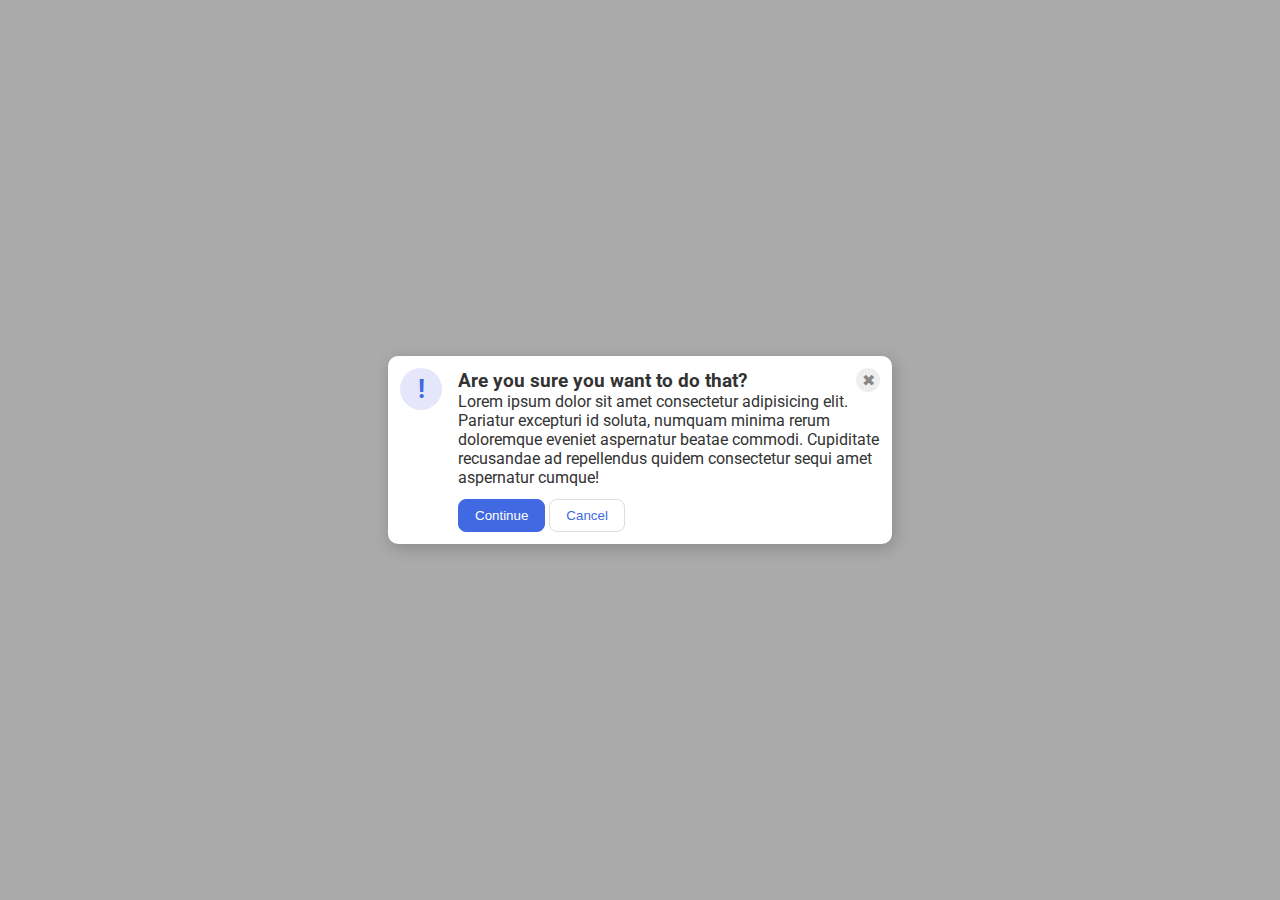
<file: flex/05-flex-modal/index.html>
<!DOCTYPE html>
<html lang="en">
  <head>
    <meta charset="UTF-8">
    <meta http-equiv="X-UA-Compatible" content="IE=edge">
    <meta name="viewport" content="width=device-width, initial-scale=1.0">
    <link rel="stylesheet" href="style.css">
    <title>Modal</title>
  </head>
  <body>
    <div class="modal">
      <div class="icon">!</div>
      <div class="second-box">
        
        <div class="head-close">
          <div class="header">Are you sure you want to do that?</div>
          <div class="close-button">✖</div>
        </div>

        <div class="text">Lorem ipsum dolor sit amet consectetur adipisicing elit. Pariatur excepturi id soluta, numquam minima rerum doloremque eveniet aspernatur beatae commodi. Cupiditate recusandae ad repellendus quidem consectetur sequi amet aspernatur cumque!</div>
        <button class="continue">Continue</button>
        <button class="cancel">Cancel</button>



        </div> 
    </div>
  </body>
</html>
</file>
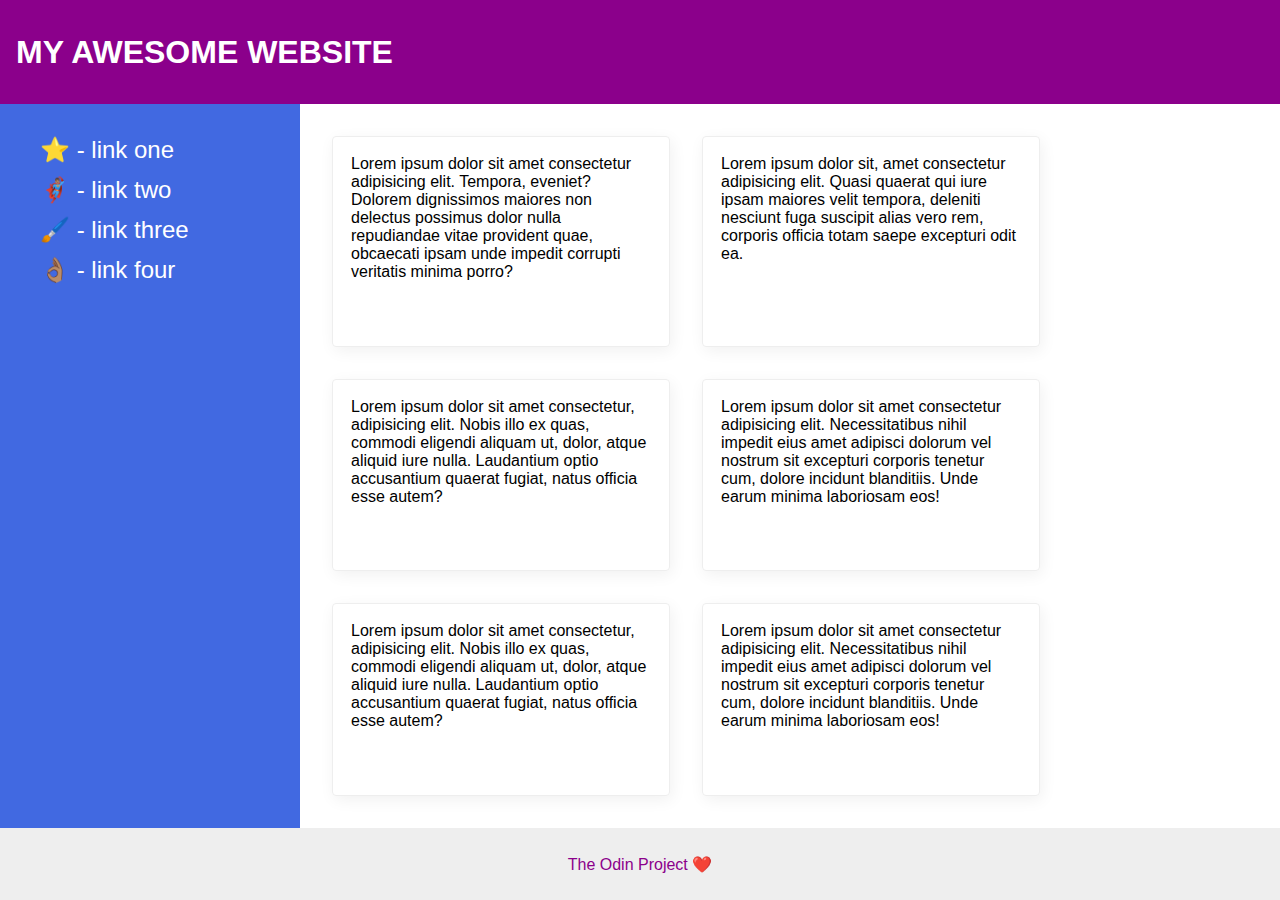
<file: flex/07-flex-layout-2/index.html>
<!DOCTYPE html>
<html lang="en">
  <head>
    <meta charset="UTF-8">
    <meta http-equiv="X-UA-Compatible" content="IE=edge">
    <meta name="viewport" content="width=device-width, initial-scale=1.0">
    <title>The Holy Grail</title>
    <link rel="stylesheet" href="style.css">
  </head>
  <body>
    <div class="header">
      MY AWESOME WEBSITE
    </div>
    
    <div class="content">
      <div class="sidebar">
        <ul>
          <li><a href="#">⭐ - link one</a></li>
          <li><a href="#">🦸🏽‍♂️ - link two</a></li>
          <li><a href="#">🖌️ - link three</a></li>
          <li><a href="#">👌🏽 - link four</a></li>
        </ul>
      </div>

      <div class="grid">
        <div class="card">Lorem ipsum dolor sit amet consectetur adipisicing elit. Tempora, eveniet? Dolorem dignissimos maiores non delectus possimus dolor nulla repudiandae vitae provident quae, obcaecati ipsam unde impedit corrupti veritatis minima porro?</div>
        <div class="card">Lorem ipsum dolor sit, amet consectetur adipisicing elit. Quasi quaerat qui iure ipsam maiores velit tempora, deleniti nesciunt fuga suscipit alias vero rem, corporis officia totam saepe excepturi odit ea.</div>
        <div class="card">Lorem ipsum dolor sit amet consectetur, adipisicing elit. Nobis illo ex quas, commodi eligendi aliquam ut, dolor, atque aliquid iure nulla. Laudantium optio accusantium quaerat fugiat, natus officia esse autem?</div>
        <div class="card">Lorem ipsum dolor sit amet consectetur adipisicing elit. Necessitatibus nihil impedit eius amet adipisci dolorum vel nostrum sit excepturi corporis tenetur cum, dolore incidunt blanditiis. Unde earum minima laboriosam eos!</div>
        <div class="card">Lorem ipsum dolor sit amet consectetur, adipisicing elit. Nobis illo ex quas, commodi eligendi aliquam ut, dolor, atque aliquid iure nulla. Laudantium optio accusantium quaerat fugiat, natus officia esse autem?</div>
        <div class="card">Lorem ipsum dolor sit amet consectetur adipisicing elit. Necessitatibus nihil impedit eius amet adipisci dolorum vel nostrum sit excepturi corporis tenetur cum, dolore incidunt blanditiis. Unde earum minima laboriosam eos!</div>
      </div>
      
      </div>
      
    <div class="footer">
      The Odin Project ❤️
    </div>
  </body>
</html>
</file>
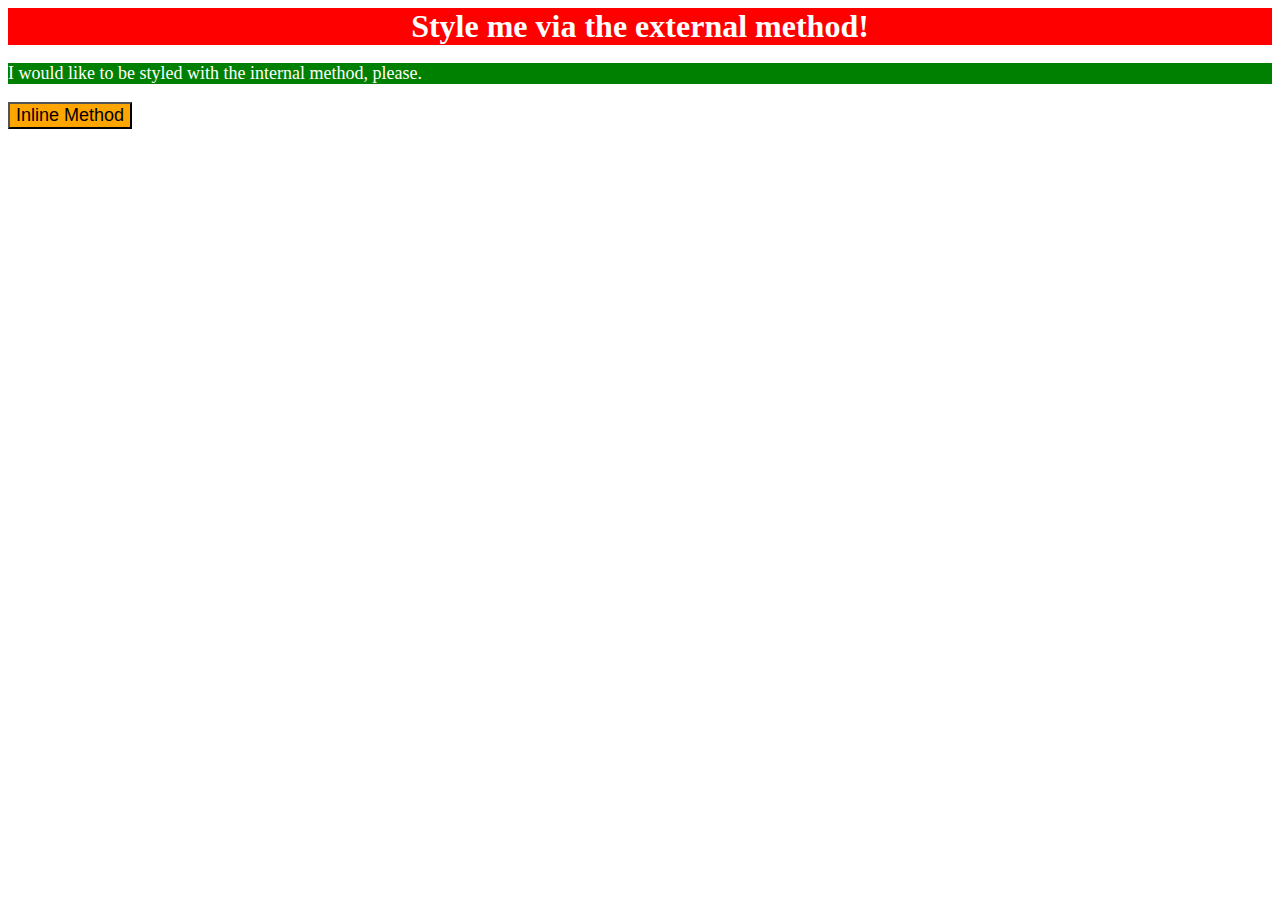
<file: foundations/01-css-methods/index.html>
<!DOCTYPE html>
<html lang="en">
  <head>
    <meta charset="UTF-8">
    <meta http-equiv="X-UA-Compatible" content="IE=edge">
    <meta name="viewport" content="width=device-width, initial-scale=1.0">
    <title>Methods for Adding CSS</title>
    <link rel="stylesheet" href="style.css">

    <style>
      p {
        background-color: green;
        color: white;
        font-size: 18px;
      }
    </style>



  </head>
  <body>
    <div>Style me via the external method!</div>

    <!--`p`: a green background, white text, and a font size of 18px -->
    <p>I would like to be styled with the internal method, please.</p>

    <!--`button`: an orange background and a font size of 18px -->
    <button style="background-color: orange; font-size: 18px;";>Inline Method</button>

  </body>
</html>
</file>
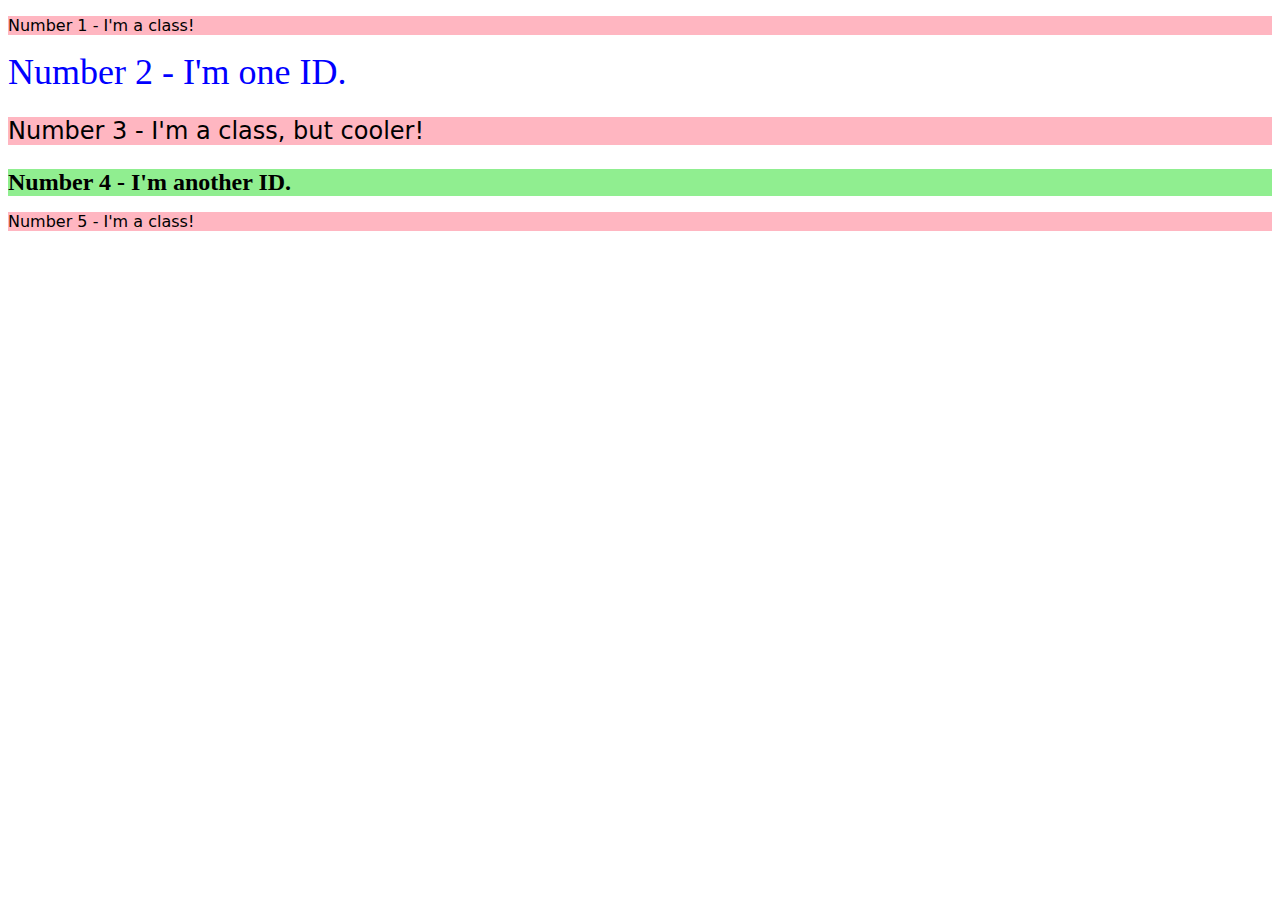
<file: foundations/02-class-id-selectors/index.html>
<!DOCTYPE html>
<html lang="en">
  <head>
    <meta charset="UTF-8">
    <meta http-equiv="X-UA-Compatible" content="IE=edge">
    <meta name="viewport" content="width=device-width, initial-scale=1.0">
    <title>Class and ID Selectors</title>
    <link rel="stylesheet" href="style.css">
  </head>
  <body>
    <p class="odd">Number 1 - I'm a class!</p>
    <div id="one">Number 2 - I'm one ID.</div>
    <p class="cooler odd">Number 3 - I'm a class, but cooler!</p>
    <div id="another">Number 4 - I'm another ID.</div>
    <p class="odd">Number 5 - I'm a class!</p>
  </body>
</html>


<!-- * **All odd numbered elements**: a light red/pink background, 
  and a list of fonts containing `Verdana` and `DejaVu Sans` with `sans-serif` as a fallback

* **The second element**: blue text and a font size of 36px

* **The third element**: in addition to the styles for all odd numbered elements, 
add a font size of 24px

* **The fourth element**: a light green background, a font size of 24px, and bold-->
</file>
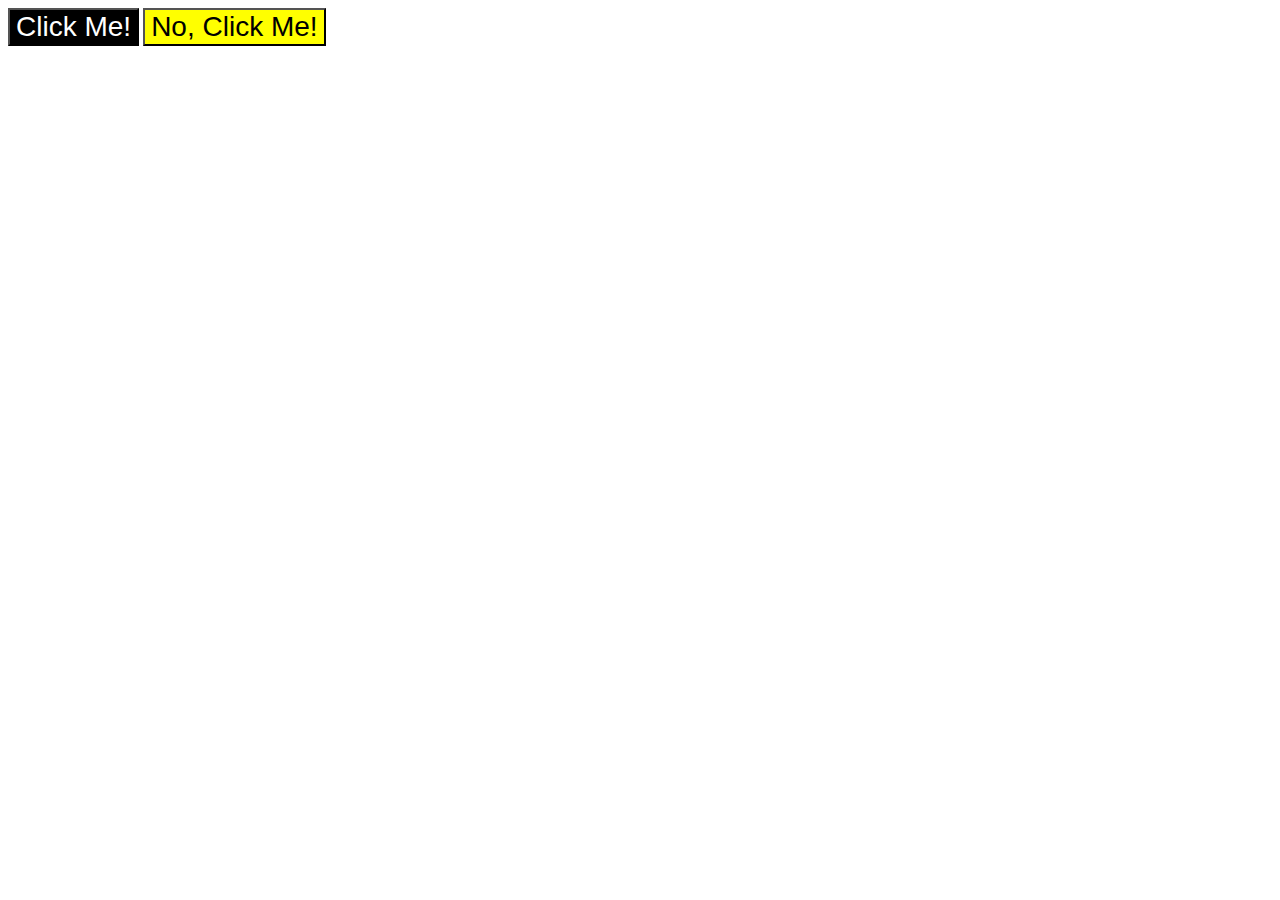
<file: foundations/03-grouping-selectors/index.html>
<!DOCTYPE html>
<html lang="en">
  <head>
    <meta charset="UTF-8">
    <meta http-equiv="X-UA-Compatible" content="IE=edge">
    <meta name="viewport" content="width=device-width, initial-scale=1.0">
    <title>Grouping Selectors</title>
    <link rel="stylesheet" href="style.css">
  </head>


  <body>
    <button class="first">Click Me!</button>

    
    <button class="second">No, Click Me!</button>
  </body>
</html>
</file>
<file: flex/05-flex-modal/style.css>
@import url('https://fonts.googleapis.com/css2?family=Roboto:wght@400;700&display=swap');

html, body {
  height: 100%;
}

body {
  font-family: Roboto, sans-serif;
  margin: 0;
  background: #aaa;
  color: #333;
  /* I'll give you this one for free lol */
  display: flex;
  align-items: center;
  justify-content: center;
}

.modal {
  background: white;
  width: 480px;
  border-radius: 10px;
  box-shadow: 2px 4px 16px rgba(0,0,0,.2);

  padding: 12px;
  gap: 16px;
  display:flex;
  
}

.icon {
  color: royalblue;
  font-size: 26px;
  font-weight: 700;
  background: lavender;
  width: 42px;
  height: 42px;
  border-radius: 50%;
  display: flex;
  align-items: center;
  justify-content: center;

  flex-shrink: 0;

}

.close-button {
  background: #eee;
  border-radius: 50%;
  color: #888;
  font-weight: 400;
  font-size: 16px;
  height: 24px;
  width: 24px;
  display: flex;
  align-items: center;
  justify-content: center;
}

button {
  padding: 8px 16px;
  border-radius: 8px;
  

}

button.continue {
  background: royalblue;
  border: 1px solid royalblue;
  color: white;

  margin-top: 12px;
}

button.cancel {
  background: white;
  border: 1px solid #ddd;
  color: royalblue;
}

.head-close {
  font-size: larger;
  font-weight: bold;
  display:flex;
  align-items: center;
  justify-content: space-between;



}

.text{

  display: flex;
  justify-content: center;
}

.second-box{


}

/** - The blue icon is aligned to the left.
- There is equal space on either side of the icon (the gaps between the icon and 
  the edge of the card, and the icon and the text, are the same).
- There is padding around the edge of the modal.
- The header, text, and buttons are aligned with each other.
- The header is bold and a slightly larger text-size than the text.
- The close button is vertically aligned with the header, and aligned in 
  the top-right of the card.
**/
</file>
<file: flex/07-flex-layout-2/style.css>
body {
  font-family: -apple-system, BlinkMacSystemFont, 'Segoe UI', Roboto, Oxygen, Ubuntu, Cantarell, 'Open Sans', 'Helvetica Neue', sans-serif;
  margin: 0;
  min-height: 100vh;

  display:flex;
  flex-direction: column;
  justify-content: space-between;
}

.header {
  height: 72px;
  background: darkmagenta;
  color: white;


  font-size: 32px;
  font-weight: 900;
  display:flex;
  align-items: center;
  padding: 16px;
}

.footer {
  height: 72px;
  background: #eee;
  color: darkmagenta;

  display:flex;
  justify-content: center;
  align-items: center;
}

.sidebar {
  width: 300px;
  background: royalblue;
  box-sizing: border-box;

  flex-shrink: 0;
  padding:16px;
}

.card {
  border: 1px solid #eee;
  box-shadow: 2px 4px 16px rgba(0,0,0,.06);
  border-radius: 4px;
}

.content{
  display: flex;
  flex-grow: 1;

}

a,
li{
  font-size: 24px;
  color: white;
  text-decoration: none;
  list-style-type: none;
  margin:12px;

}

ul{
  padding: 0;
}

.card{
  display: flex;
  flex-basis: 300px;
  flex-shrink: 0;
  padding:18px;


}

.grid{
  display:flex;
  flex-wrap: wrap;
  padding:32px;
  gap:32px;

}

/**
- The header text is size 32px and weight 900.
- The header text is vertically centered and 16px from the edge of the screen.
- The footer is pushed to the bottom of the screen (the footer may go _below_ 
  the bottom of the screen if the content of the 'cards' section overflows 
  and/or if your screen is shorter).
- The footer text is centered horizontally and vertically.
- The sidebar and cards take up all available space above the footer.
- The sidebar is 300px wide (and it doesn't shrink).
- The sidebar links are size 24px, are white, and do not have the 
  underline text decoration.
- The sidebar has 16px padding.
- There is 32px padding around the 'cards' section.

- The cards are arranged horizontally, but wrap to multiple lines 
  when they run out of room on the page. **/
</file>
<file: foundations/01-css-methods/style.css>
/** `div`: a red background, white text, a font size of 32px, center aligned, and bold **/
/** `p`: a green background, white text, and a font size of 18px **/
/** * `button`: an orange background and a font size of 18px        **/

div {
    background-color: red;
    color: white;
    font-size: 32px;
    text-align: center;
    font-weight: bold;
}
</file>
<file: foundations/02-class-id-selectors/style.css>
.odd {
    background-color: lightpink;
    color: black;
    font-family: Verdana, "DejaVu Sans", sans-serif;
}

.cooler{
    font-size: 24px;
}

#one{
    color: blue;
    font-size: 36px;
}

#another{
    background-color: lightgreen;
    font-size: 24px;
    font-weight: bold;

}





/** * **All odd numbered elements**: a light red/pink background,
 and a list of fonts containing `Verdana` and `DejaVu Sans` with `sans-serif` as a fallback

* **The second element**: blue text and a font size of 36px

* **The third element**: in addition to the styles for all odd numbered elements, 
add a font size of 24px

* **The fourth element**: a light green background, a font size of 24px, and bold **/
</file>
<file: foundations/03-grouping-selectors/style.css>
/** 
* **The first element**: a black background and white text
* **The second element**: a yellow background
* **Both elements**: a font size of 28px and a list of fonts containing
 `Helvetica` and `Times New Roman`, with `sans-serif` as a fallback **/

 button{
    font-family: Helvetica, "Times New Roman", sans-serif;
    font-size: 28px;
 }

 .first{
    background-color: black;
    color: white;
 }

 .second{
    background-color: yellow;
 }
</file>
